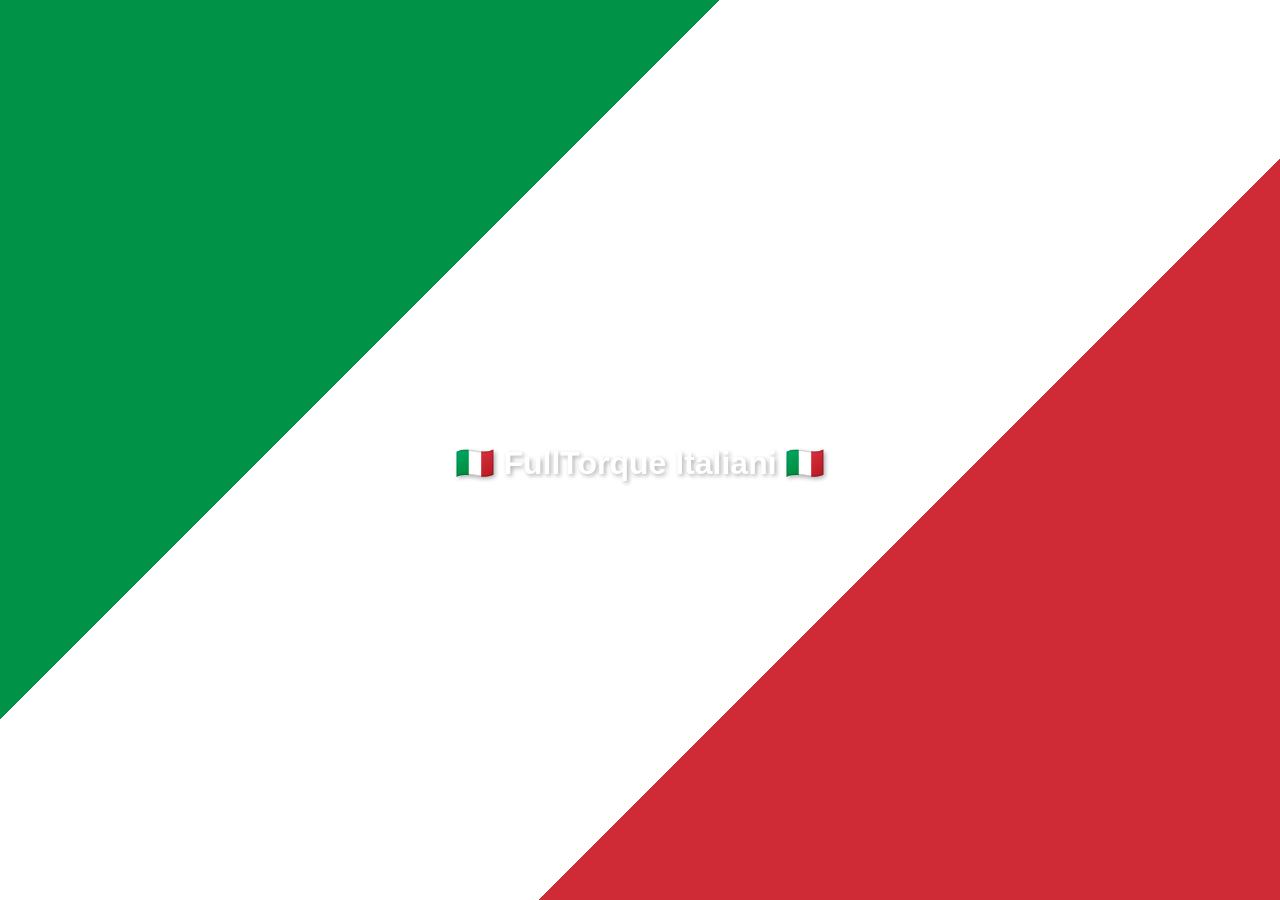
<file: index.html>
<!DOCTYPE html>
<html lang="pt-br">
<head>
    <meta charset="UTF-8">
    <meta name="viewport" content="width=device-width, initial-scale=1.0">
    <title>FullTorque - Redirecionando...</title>
    <style>
        body {
            margin: 0;
            padding: 0;
            background: linear-gradient(135deg, #009246 0%, #009246 33%, #ffffff 33%, #ffffff 66%, #CE2B37 66%, #CE2B37 100%);
            height: 100vh;
            display: flex;
            align-items: center;
            justify-content: center;
            font-family: 'Arial', sans-serif;
        }
        .loader {
            text-align: center;
            color: white;
        }
        .spinner {
            width: 50px;
            height: 50px;
            border: 5px solid rgba(255,255,255,0.3);
            border-top: 5px solid white;
            border-radius: 50%;
            animation: spin 1s linear infinite;
            margin: 0 auto 20px;
        }
        @keyframes spin {
            0% { transform: rotate(0deg); }
            100% { transform: rotate(360deg); }
        }
        h1 {
            font-size: 2rem;
            margin-bottom: 10px;
            text-shadow: 2px 2px 4px rgba(0,0,0,0.3);
        }
        p {
            font-size: 1.1rem;
            opacity: 0.9;
        }
    </style>
</head>
<body>
    <div class="loader">
        <div class="spinner"></div>
        <h1>🇮🇹 FullTorque Italiani 🇮🇹</h1>
        <p>Redirecionando para nossa página inicial...</p>
    </div>
    <script>
        setTimeout(function() {
            window.location.href = 'testeQ/home.php';
        }, 2000);
    </script>
</body>
</html>
</file>
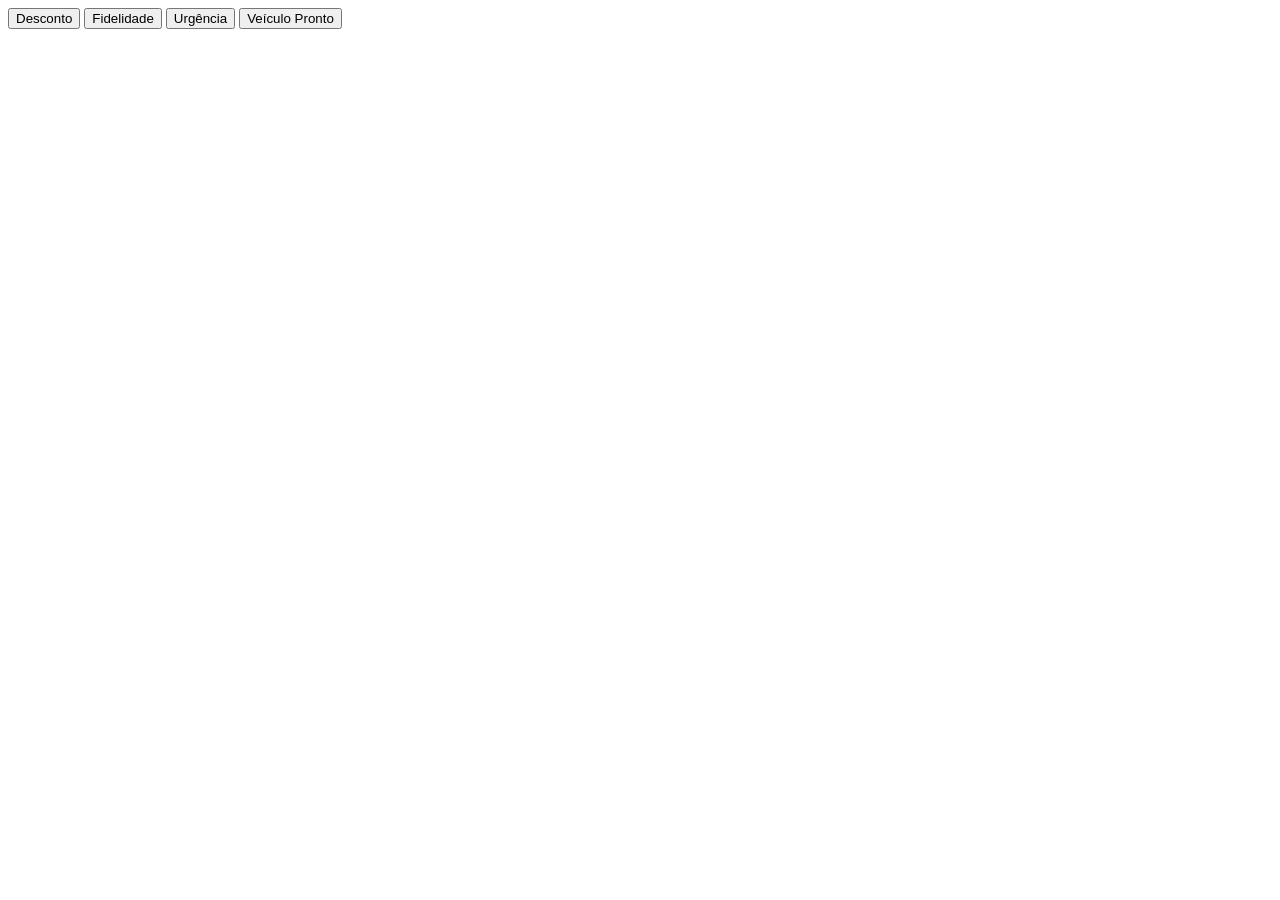
<file: testeQ/test_templates.html>
<!DOCTYPE html>
<html>
<head>
    <title>Teste Templates</title>
</head>
<body>
    <button onclick="enviarTemplate('desconto')">Desconto</button>
    <button onclick="enviarTemplate('fidelidade')">Fidelidade</button>
    <button onclick="enviarTemplate('urgencia')">Urgência</button>
    <button onclick="enviarVeiculoPronto()">Veículo Pronto</button>
    
    <script>
    function enviarTemplate(tipo) {
        const templates = {
            'desconto': '🎉 OFERTA ESPECIAL! 🎉\n\nAproveite nosso desconto imperdível! Venha cuidar do seu veículo com a qualidade que você merece.\n\n🚗 Agende já seu horário!',
            'fidelidade': '⭐ CLIENTE VIP ⭐\n\nVocê é especial para nós! Como cliente fiel, preparamos uma oferta exclusiva só para você.\n\n🏆 Obrigado pela confiança!',
            'urgencia': '⏰ Últimas horas! ⏰\n\nEsta oferta termina em breve! Não perca a oportunidade de economizar no cuidado do seu veículo.\n\n🏃♂️ Corra e agende agora!'
        };
        
        const titulos = {
            'desconto': 'Oferta Especial',
            'fidelidade': 'Cliente VIP',
            'urgencia': 'Promoção Relâmpago'
        };
        
        alert(`Enviando: ${titulos[tipo]}\n\n${templates[tipo]}`);
    }
    
    function enviarVeiculoPronto() {
        alert('Enviando notificação de veículo pronto para todos os clientes!');
    }
    </script>
</body>
</html>
</file>
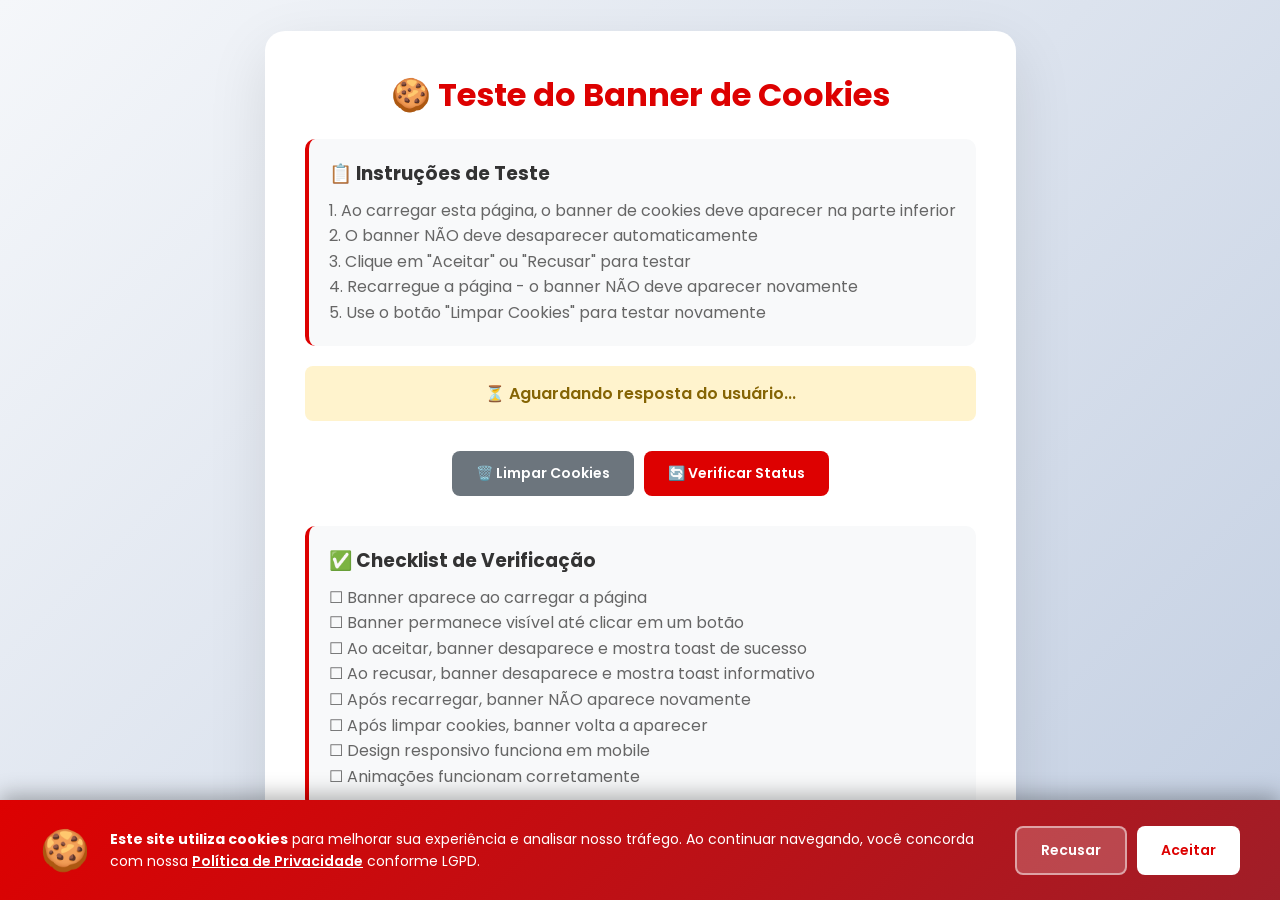
<file: testeQ/teste-cookies.html>
<!DOCTYPE html>
<html lang="pt-br">
<head>
    <meta charset="UTF-8">
    <meta name="viewport" content="width=device-width, initial-scale=1.0">
    <title>Teste - Banner de Cookies</title>
    <link href="https://fonts.googleapis.com/css2?family=Poppins:wght@300;400;500;600;700&display=swap" rel="stylesheet">
    <style>
        * {
            margin: 0;
            padding: 0;
            box-sizing: border-box;
            font-family: 'Poppins', sans-serif;
        }
        
        body {
            background: linear-gradient(135deg, #f5f7fa 0%, #c3cfe2 100%);
            min-height: 100vh;
            display: flex;
            align-items: center;
            justify-content: center;
            padding: 20px;
        }
        
        .container {
            max-width: 800px;
            background: white;
            padding: 40px;
            border-radius: 20px;
            box-shadow: 0 20px 60px rgba(0,0,0,0.1);
        }
        
        h1 {
            color: #DD0101;
            margin-bottom: 20px;
            text-align: center;
        }
        
        .info-box {
            background: #f8f9fa;
            padding: 20px;
            border-radius: 10px;
            margin: 20px 0;
            border-left: 4px solid #DD0101;
        }
        
        .info-box h3 {
            color: #333;
            margin-bottom: 10px;
        }
        
        .info-box p {
            color: #666;
            line-height: 1.6;
        }
        
        .btn-group {
            display: flex;
            gap: 10px;
            justify-content: center;
            margin-top: 30px;
        }
        
        .btn {
            padding: 12px 24px;
            border: none;
            border-radius: 8px;
            font-weight: 600;
            cursor: pointer;
            transition: all 0.3s;
            font-size: 14px;
        }
        
        .btn-primary {
            background: #DD0101;
            color: white;
        }
        
        .btn-primary:hover {
            background: #a01e28;
            transform: translateY(-2px);
        }
        
        .btn-secondary {
            background: #6c757d;
            color: white;
        }
        
        .btn-secondary:hover {
            background: #5a6268;
            transform: translateY(-2px);
        }
        
        .status {
            text-align: center;
            padding: 15px;
            border-radius: 8px;
            margin-top: 20px;
            font-weight: 600;
        }
        
        .status.accepted {
            background: #d4edda;
            color: #155724;
        }
        
        .status.rejected {
            background: #f8d7da;
            color: #721c24;
        }
        
        .status.pending {
            background: #fff3cd;
            color: #856404;
        }
    </style>
</head>
<body>
    <div class="container">
        <h1>🍪 Teste do Banner de Cookies</h1>
        
        <div class="info-box">
            <h3>📋 Instruções de Teste</h3>
            <p>
                1. Ao carregar esta página, o banner de cookies deve aparecer na parte inferior<br>
                2. O banner NÃO deve desaparecer automaticamente<br>
                3. Clique em "Aceitar" ou "Recusar" para testar<br>
                4. Recarregue a página - o banner NÃO deve aparecer novamente<br>
                5. Use o botão "Limpar Cookies" para testar novamente
            </p>
        </div>
        
        <div id="cookieStatus" class="status pending">
            ⏳ Aguardando resposta do usuário...
        </div>
        
        <div class="btn-group">
            <button class="btn btn-secondary" onclick="clearCookies()">
                🗑️ Limpar Cookies
            </button>
            <button class="btn btn-primary" onclick="checkStatus()">
                🔄 Verificar Status
            </button>
        </div>
        
        <div class="info-box" style="margin-top: 30px;">
            <h3>✅ Checklist de Verificação</h3>
            <p>
                ☐ Banner aparece ao carregar a página<br>
                ☐ Banner permanece visível até clicar em um botão<br>
                ☐ Ao aceitar, banner desaparece e mostra toast de sucesso<br>
                ☐ Ao recusar, banner desaparece e mostra toast informativo<br>
                ☐ Após recarregar, banner NÃO aparece novamente<br>
                ☐ Após limpar cookies, banner volta a aparecer<br>
                ☐ Design responsivo funciona em mobile<br>
                ☐ Animações funcionam corretamente
            </p>
        </div>
    </div>
    
    <!-- Banner de Cookies -->
    <div id="cookieBanner" class="cookie-banner">
        <div class="cookie-banner-content">
            <div class="cookie-banner-icon">🍪</div>
            <div class="cookie-banner-text">
                <p><strong>Este site utiliza cookies</strong> para melhorar sua experiência e analisar nosso tráfego. Ao continuar navegando, você concorda com nossa <a href="politica-privacidade.php" target="_blank">Política de Privacidade</a> conforme LGPD.</p>
            </div>
            <div class="cookie-banner-actions">
                <button class="cookie-btn-reject" onclick="rejectCookies()">Recusar</button>
                <button class="cookie-btn-accept" onclick="acceptCookies()">Aceitar</button>
            </div>
        </div>
    </div>
    
    <style>
    /* Banner de Cookies */
    .cookie-banner {
        position: fixed;
        bottom: 0;
        left: 0;
        right: 0;
        background: linear-gradient(135deg, #DD0101 0%, #a01e28 100%);
        color: white;
        padding: 20px;
        box-shadow: 0 -5px 20px rgba(0,0,0,0.3);
        z-index: 10000;
        transform: translateY(100%);
        transition: transform 0.4s ease;
        display: none;
    }

    .cookie-banner.show {
        transform: translateY(0);
        display: block;
    }

    .cookie-banner-content {
        max-width: 1200px;
        margin: 0 auto;
        display: flex;
        align-items: center;
        gap: 20px;
    }

    .cookie-banner-icon {
        font-size: 2.5rem;
        flex-shrink: 0;
    }

    .cookie-banner-text {
        flex: 1;
    }

    .cookie-banner-text p {
        margin: 0;
        line-height: 1.6;
        font-size: 14px;
    }

    .cookie-banner-text a {
        color: white;
        text-decoration: underline;
        font-weight: 600;
    }

    .cookie-banner-actions {
        display: flex;
        gap: 10px;
        flex-shrink: 0;
    }

    .cookie-btn-accept,
    .cookie-btn-reject {
        padding: 12px 24px;
        border: none;
        border-radius: 8px;
        font-weight: 600;
        cursor: pointer;
        transition: all 0.3s;
        font-size: 14px;
        font-family: 'Poppins', sans-serif;
    }

    .cookie-btn-accept {
        background: white;
        color: #DD0101;
    }

    .cookie-btn-accept:hover {
        transform: translateY(-2px);
        box-shadow: 0 5px 15px rgba(0,0,0,0.3);
    }

    .cookie-btn-reject {
        background: rgba(255,255,255,0.2);
        color: white;
        border: 2px solid rgba(255,255,255,0.5);
    }

    .cookie-btn-reject:hover {
        background: rgba(255,255,255,0.3);
    }

    @media (max-width: 768px) {
        .cookie-banner {
            padding: 15px;
        }
        
        .cookie-banner-content {
            flex-direction: column;
            text-align: center;
            gap: 15px;
        }
        
        .cookie-banner-icon {
            font-size: 2rem;
        }
        
        .cookie-banner-text p {
            font-size: 13px;
        }
        
        .cookie-banner-actions {
            width: 100%;
            flex-direction: column;
        }
        
        .cookie-btn-accept,
        .cookie-btn-reject {
            width: 100%;
        }
    }
    </style>
    
    <!-- Script de Gerenciamento de Cookies -->
    <script src="cookie-consent.js"></script>
    
    <script>
        // Funções de teste
        function clearCookies() {
            document.cookie = "fulltorque_cookies_consent=; expires=Thu, 01 Jan 1970 00:00:00 UTC; path=/;";
            alert('✅ Cookies limpos! Recarregue a página para ver o banner novamente.');
            location.reload();
        }
        
        function checkStatus() {
            const consent = getCookie('fulltorque_cookies_consent');
            const statusDiv = document.getElementById('cookieStatus');
            
            if (!consent) {
                statusDiv.className = 'status pending';
                statusDiv.innerHTML = '⏳ Aguardando resposta do usuário...';
            } else if (consent === 'accepted') {
                statusDiv.className = 'status accepted';
                statusDiv.innerHTML = '✅ Cookies ACEITOS pelo usuário';
            } else if (consent === 'rejected') {
                statusDiv.className = 'status rejected';
                statusDiv.innerHTML = '❌ Cookies RECUSADOS pelo usuário';
            }
        }
        
        function getCookie(name) {
            const nameEQ = name + "=";
            const ca = document.cookie.split(';');
            for(let i = 0; i < ca.length; i++) {
                let c = ca[i];
                while (c.charAt(0) == ' ') c = c.substring(1, c.length);
                if (c.indexOf(nameEQ) == 0) return c.substring(nameEQ.length, c.length);
            }
            return null;
        }
        
        // Verificar status ao carregar
        window.addEventListener('load', checkStatus);
        
        // Atualizar status quando o cookie mudar
        setInterval(checkStatus, 1000);
    </script>
</body>
</html>
</file>
